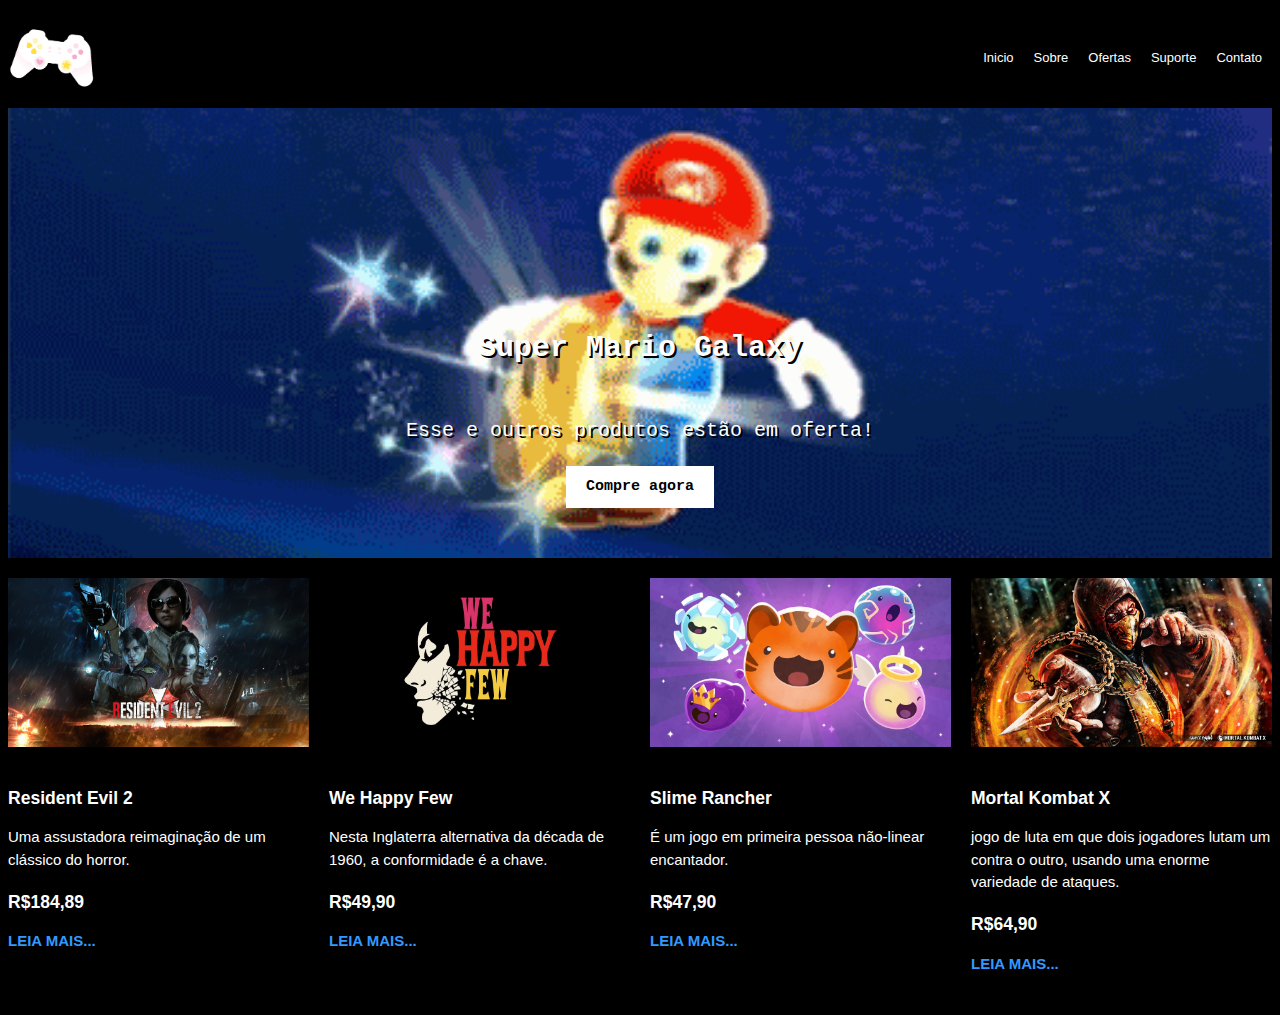
<file: site-jogo/index.html>
<html>
	<head>
	
		<title>Pagina Inicial - 4K GAMES</title>
		<meta charset="utf-8">
		<meta name="viewport" content="width=device-width, initial-scale=1">
		<link rel="stylesheet" type="text/css" href="style.css">	
		
	</head>
		
	<body>
	
		<!--menu principal-->
		<nav class="top-menu">
		  <img src="joystick.gif" alt="controle gif" class="logo">

		  <ul class="nav">
			<li><a href="index.html" target=_blank>Inicio</a></li>
			<li><a href="#">Sobre</a></li>
			<li><a href="#">Ofertas</a></li>
			<li><a href="#">Suporte</a></li>
			<li><a href="#">Contato</a></li>
		  </ul>

		</nav>

		<!--showcase ofertas -->
		<header class="showcase">
		  <h2 style="color:white;text-shadow:2px 2px black;">Super Mario Galaxy</h2> <!--img do showcase-->
		  
		  <p style="color:white;text-shadow:2px 2px black;">
			Esse e outros produtos estão em oferta!
		  </p>
		  
		  <a href="#" class="btn" style="background-color: white;"> <!--Botão de compra-->
			Compre agora 
		  </a>
		  
		</header>

		<!-- produtos -->
		<section class="produtos">
		
			<!--Resident evil 2-->
			  <div>
				<img src="rs2.jpeg" alt="capa jogo residente evil 2"> <!--img produto-->
				<h3><b>Resident Evil 2</b></h3> <!--nome produto-->
				<p>
				  Uma assustadora reimaginação de um clássico do horror. <!--descrição prod.-->
				</p>
				<h3><b>R$184,89</b></h3> <!--preço prod.-->
				<a href="RE2/index.html" target=_blank>Leia mais... <i class="fas fa-chevron-right"></i></a><!--link para pag prod.-->
			  </div>
			  
			 <!--We happy few-->
			  <div>
				<img src="whf.jpeg" alt="capa jogo we happy few" />
				<h3><b>We Happy Few</b></h3>
				<p>
				  Nesta Inglaterra alternativa da década de 1960, a conformidade é a chave.
				</p>
				<h3><b>R$49,90</b></h3>
				<a href="whf/index.html" target=_blank>Leia mais... <i class="fas fa-chevron-right"></i></a>
			  </div>
			  
			  <!--Slime rancher-->
			  <div>
				<img src="sl.jpeg" alt="capa do jogo slime rancher" />
				<h3><b>Slime Rancher</b></h3>
				<p>
				  É um jogo em primeira pessoa não-linear encantador.
				</p>
				<h3><b>R$47,90</b></h3>
				<a href="slime/index.html" target=_blank>Leia mais... <i class="fas fa-chevron-right"></i></a>
			  </div>
			  
			  <!--Mortal Kombat x-->
			  <div>
				<img src="mkx.jpeg" alt="capa do jogo mortal kombat X" />
				<h3><b>Mortal Kombat X</b></h3>
				<p>
				  jogo de luta em que dois jogadores lutam um contra o outro, usando uma enorme variedade de ataques.
				</p>
				<h3><b>R$64,90</b></h3>
				<a href="MK10/index.html" target=_blank>Leia mais... <i class="fas fa-chevron-right"></i></a>
			  </div>
			</section>

	</body>

</html>
</file>
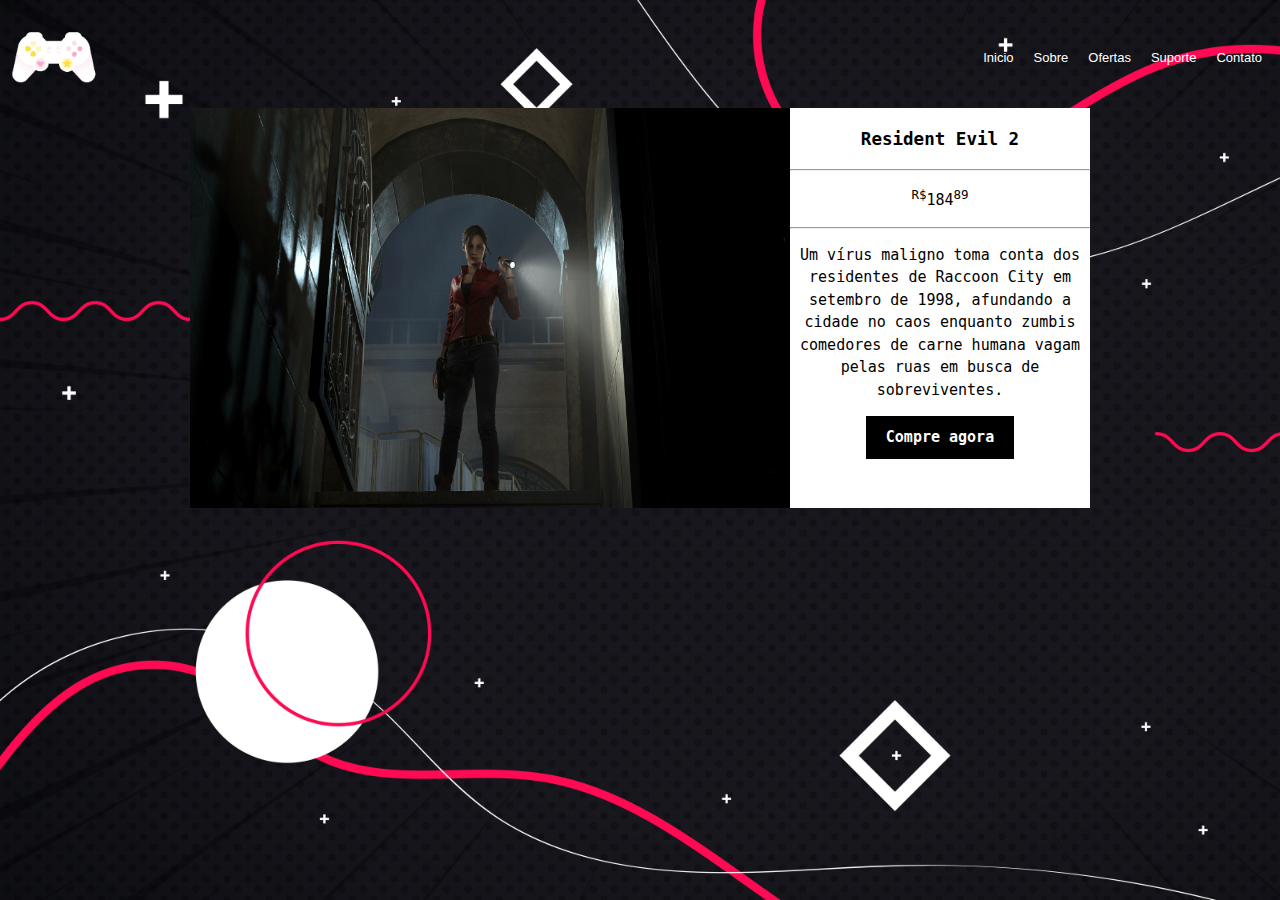
<file: site-jogo/RE2/index.html>
<html>

	<head>
	
	<title>Resident Evil 2 - 4K GAMES</title>
	<meta charset="utf-8">
	<meta name="viewport" content="width=device-width, initial-scale=1">
	<link rel="stylesheet" type="text/css" href="style.css">
	
	<style>
	.container {
			display: flex;
			justify-content: center;
	}
	#img-produto{
			width: 600px;
			height: 400px;
	}
	.legenda {
			font-size: 14pt
	}
	  </style>
	  
	</head>
   
  <body>
  
  <!--  menu -->
		<nav class="top-menu">
		  <img src="joystick.gif" alt="controle gif" class="logo"/>

		  <ul class="nav">
			<li><a href="#">Inicio</a></li>
			<li><a href="#">Sobre</a></li>
			<li><a href="#">Ofertas</a></li>
			<li><a href="#">Suporte</a></li>
			<li><a href="#">Contato</a></li>
		  </ul>

		</nav>
		
      <div class='container'> 
      
          <div class='jogo'>
          
              <img src="rs2.jpeg" id="img-produto"/>
              
			</div>
		          
              <div class="descricao">
				  <h3>Resident Evil 2</h3>
		
				  <hr/>
					<p><sup>R$</sup>184<sup>89</sup></p>
					<hr/>
					<p>Um vírus maligno toma conta dos residentes de Raccoon City em setembro de 1998, afundando a cidade no caos enquanto zumbis comedores de carne humana vagam pelas ruas em busca de sobreviventes.</p>
					<a href="#" class="btn" style="background-color: black;">
						Compre agora 
					</a>
			  </div>
			</div>
		</div>
		
  </body>

</html>
</file>
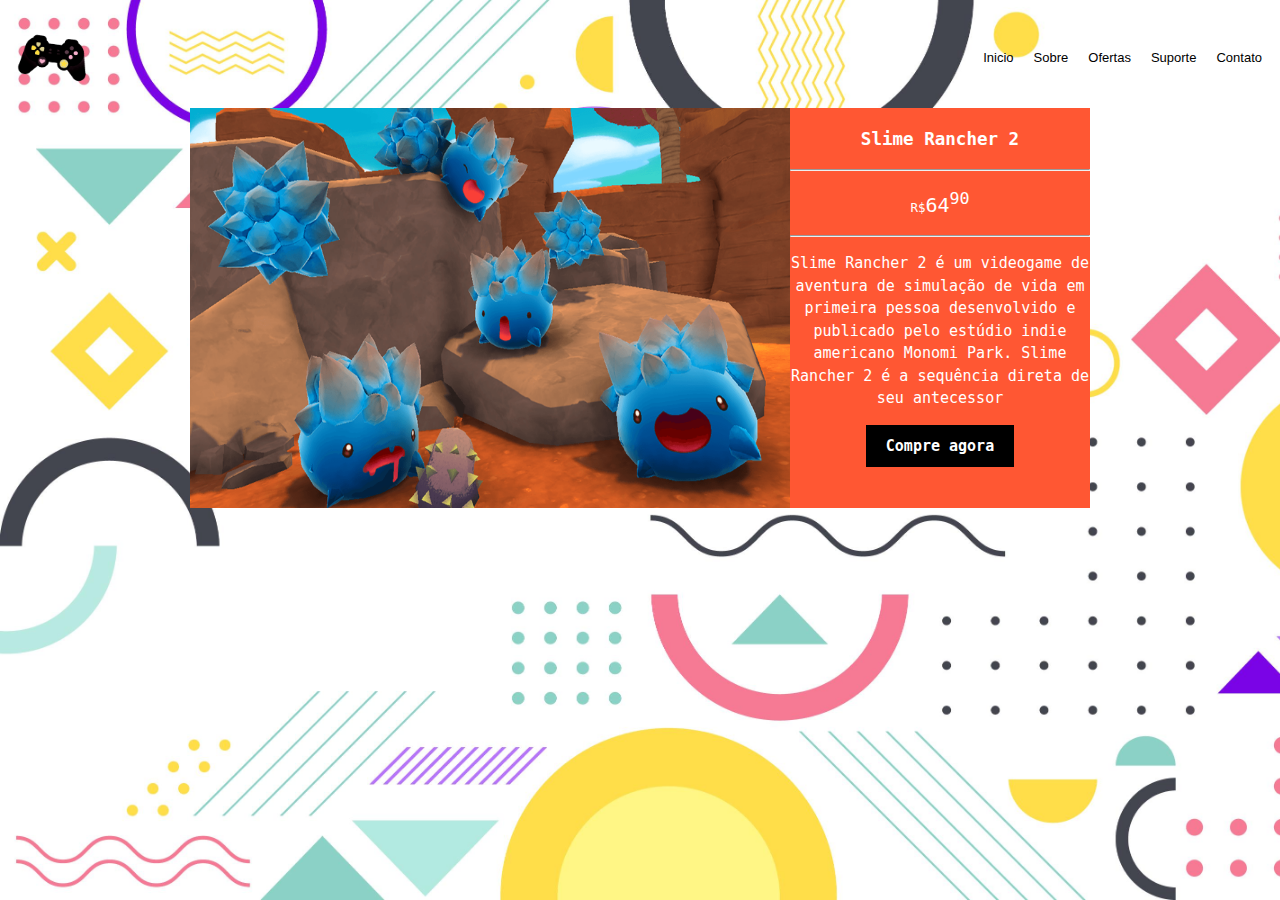
<file: site-jogo/slime/index.html>
<head>
	
	<title> Slime Rancher - 4K GAMES</title>
	<meta charset="utf-8">
	<meta name="viewport" content="width=device-width, initial-scale=1">
	<link rel="stylesheet" type="text/css" href="style.css">
	
	<style>
	.container {
			display: flex;
			justify-content: center;
	}
	#img-produto{
			width: 600px;
			height: 400px;
	}
	.legenda {
			font-size: 14pt
	}
	  </style>
	  
	</head>

  <body>
  <!--menu -->
		<nav class="top-menu">
		  <img src="JoystickBlack.png" alt="controle gif" class="logo">

		  <ul class="nav">
			<li><a href="#"style="text-shadow: 10px;">Inicio</a></li>
			<li><a href="#">Sobre</a></li>
			<li><a href="#">Ofertas</a></li>
			<li><a href="#">Suporte</a></li>
			<li><a href="#">Contato</a></li>
		  </ul>

		</nav>
		
      <div class='container'> 
      
          <div class='jogo'>
          
              <img src="sl.png" id="img-produto"/>
              
			</div>
		          
              <div class="descricao">
				  <h3 style="color:white">Slime Rancher 2</h3>
		
				  <hr/>
					<p><sup style="color:white">R$</sup><sup style="color:white;font-size:20px;">64<sup style="color:white">90</sup></p>
					<hr/>
					<p style="color:white">Slime Rancher 2 é um videogame de aventura de simulação de vida em primeira pessoa desenvolvido e publicado pelo estúdio indie americano Monomi Park. Slime Rancher 2 é a sequência direta de seu antecessor</p>
					<a href="#" class="btn" style="background-color: black;">
						Compre agora 
					</a>
			  </div>
			</div>
		
  </body>
</file>
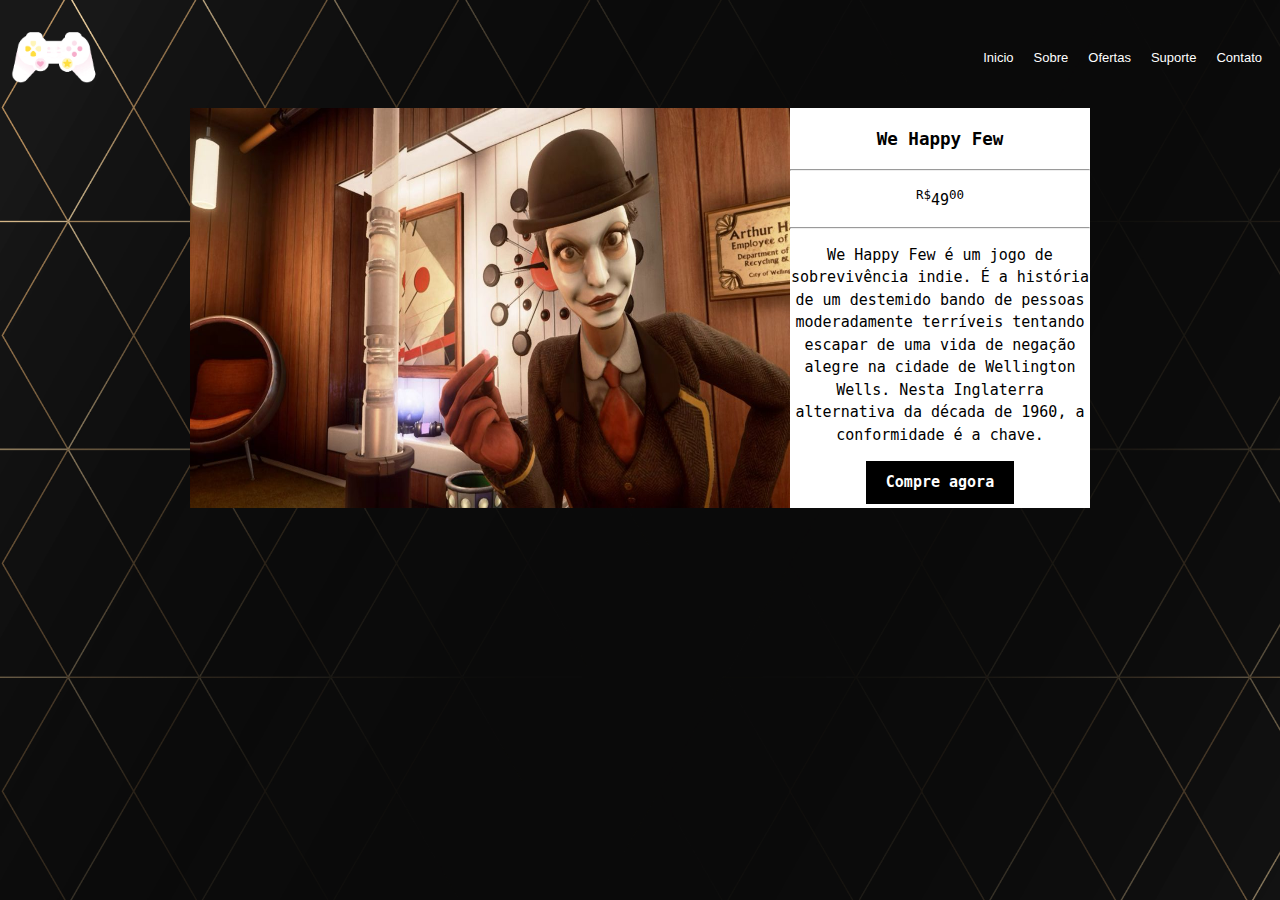
<file: site-jogo/whf/index.html>
<html>

	<head>
	
	<title> We Happy Few - 4K GAMES</title>
	<meta charset="utf-8">
	<meta name="viewport" content="width=device-width, initial-scale=1">
	<link rel="stylesheet" type="text/css" href="style.css">
	
	<style>
	.container {
			display: flex;
			justify-content: center;
	}
	#img-produto{
			width: 600px;
			height: 400px;
	}
	.legenda {
			font-size: 14pt
	}
	  </style>
	  
	</head>

  <body>
  <!--menu -->
		<nav class="top-menu">
		  <img src="joystick.gif" alt="controle gif" class="logo">

		  <ul class="nav">
			<li><a href="#">Inicio</a></li>
			<li><a href="#">Sobre</a></li>
			<li><a href="#">Ofertas</a></li>
			<li><a href="#">Suporte</a></li>
			<li><a href="#">Contato</a></li>
		  </ul>

		</nav>
		
      <div class='container'> 
      
          <div class='jogo'>
          
              <img src="whf.jpeg" id="img-produto"/>
              
			</div>
		          
              <div class="descricao">
				  <h3>We Happy Few</h3>
		
				  <hr/>
					<p><sup>R$</sup>49<sup>00</sup></p>
					<hr/>
					<p>We Happy Few é um jogo de sobrevivência indie. É a história de um destemido bando de pessoas moderadamente terríveis tentando escapar de uma vida de negação alegre na cidade de Wellington Wells. Nesta Inglaterra alternativa da década de 1960, a conformidade é a chave.</p>
					<a href="#" class="btn" style="background-color: black;">
						Compre agora 
					</a>
			  </div>
			</div>
		
  </body>

</html>
</file>
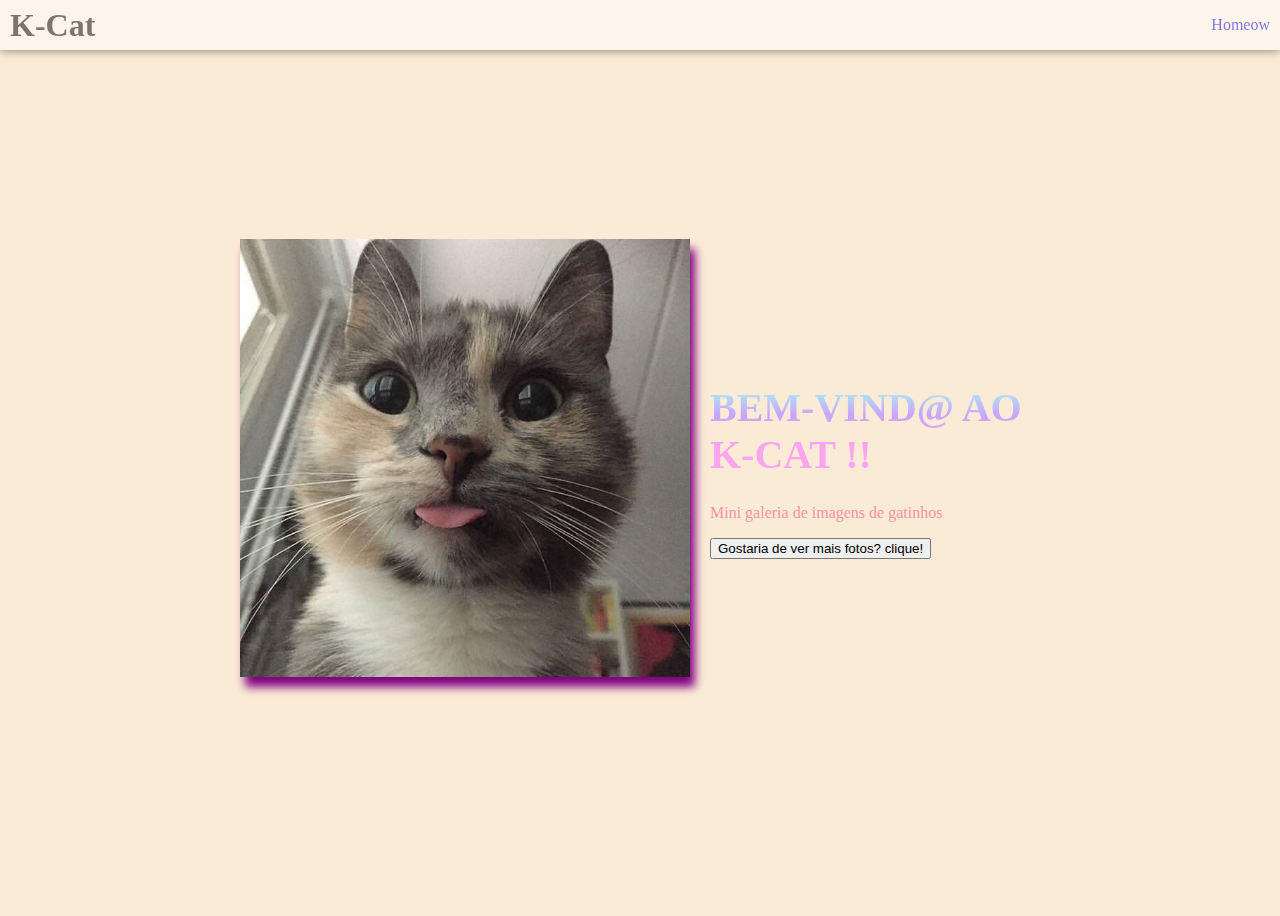
<file: site-gatinho/1pag.html>
<html>

<head>
    <meta charset="UTF-8">    
    <link rel="stylesheet" type="text/css" href="1pag.css">    
    <title> K-cat</title>
</head>

<!--MENU topo--------------------------------------------------->

<body>

    <div class="topo">

    <div class="menu-titulo">
        <h1> K-Cat </h1>
    </div>

    <div class="menu-links">
        <a href="1pag.html">Homeow</a>
         
        
    </div>

</div>




<!-------CONTAINER COM IMAGEM, TEXTO E BOTÃO DE REDIRECIONAMENTO------------------------------->




  <div class="container">

    <div class="infos">

      <div class="img">
        <img src="img7.jpg" alt="bleep" width="450">
      </div>

      <div class="texto">
        <h1>Bem-vind@ ao K-cat !!</h1>
        <p>Mini galeria de imagens de gatinhos</p>

        <button onclick="redirecionar()">Gostaria de ver mais fotos? clique!</button>

        <script>
          function redirecionar() {
            window.location.href = "2pag.html";
          }
        </script>
    </div>

    </div>

  </div>



  

</body>

</html>
</file>
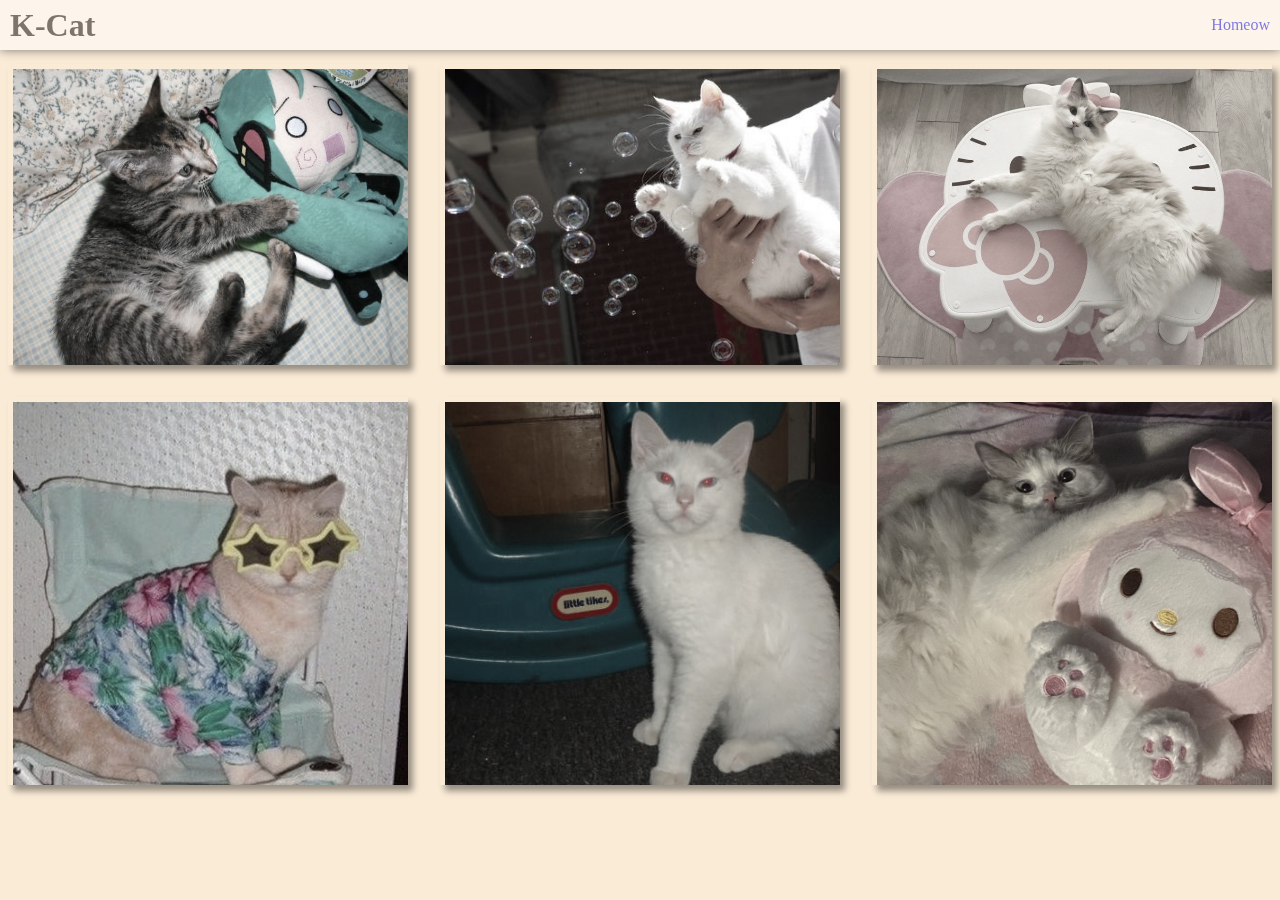
<file: site-gatinho/2pag.html>
<html>

<head>
    <meta charset="UTF-8">    
    <link rel="stylesheet" type="text/css" href="2pag.css">    
    <title> K-cat</title>
</head>


<!--MENU COMEÇO--------------------------------------------------->
<body>

    <div class="topo">

    <div class="menu-titulo">
        <h1> K-Cat </h1>
    </div>

    <div class="menu-links">
        <a href="1pag.html">Homeow</a>
         
        
    </div>

</div>


<!---GALERIA DE IMAGENS---------------------------------------------------->


<div class="galeria">

    <div class="galeria-item">
        <img class="img" src="img1.jpg" alt="Gato com Hatsune Miku">
    </div>

    <div class="galeria-item">
        <img class="img" src="img2.jpg" alt="Gato brincando com bolhas de sabão">
    </div>

    <div class="galeria-item">
        <img class="img" src="img3.jpg" alt="Gato deitado em um tapete da Hello Kitty">
    </div>

    <div class="galeria-item">
        <img class="img" src="img4.jpg" alt="gato de oculos">
    </div>

    <div class="galeria-item">
        <img class="img" src="img5.jpg" alt="gato vintage">
    </div>

    <div class="galeria-item">
        <img class="img" src="img6.jpg" alt="gato + plushie">
    </div>

    

</div>
    


</body>


</html>
</file>
<file: site-jogo/style.css>
body {
  font-family: Tahoma, Geneva, Verdana, sans-serif;
  background: black;
  color: #000;
  font-size: 15px;
  line-height: 1.5;
}

/*cor do texto e tira sublinhado*/
a {
  color: white;
  text-decoration: none;
}

/*tira bolinhas da lista dos links*/
ul {
  list-style: none;
}

/* menu topo */
.top-menu {
  display: flex;
  align-items: center;
  justify-content: space-between;
  height: 60px;
  padding: 20px 0;
  font-size: 13px;
}

/*tamanho logo*/
.top-menu .logo {
  width: 90px;
}
/*texto lado a lado*/
.top-menu ul {
  display: flex;
}
/*espaço texto*/
.top-menu ul li {
  padding: 0 10px;
}

/*sublinha link*/
.top-menu ul li a:hover {
  border-bottom: 2px solid white;
}


/*botao compre agora*/
.btn {
  cursor: pointer;
  display: inline-block;
  border: 0;
  font-weight: bold;
  padding: 10px 20px;
  background: #262626;
  color: black;
  font-size: 15px;;
}

.btn:hover {
  opacity: 0.9;
}

/* Showcase */
.showcase {
  width: 100%;
  height: 400px;
 
background: url('marioo.gif') no-repeat center center/cover;
font-family:monospace;
font-size:20px;
  display: flex;
  flex-direction: column;
  align-items: center;
  text-align: center;
  justify-content: flex-end;
  padding-bottom: 50px;
  margin-bottom: 20px;
}



.produtos {
	color:white;
  display: grid;
  grid-template-columns: repeat(4, 1fr);
  grid-gap: 20px;
  margin-bottom: 40px;
}

.produtos img {
  width: 100%;
  margin-bottom: 20px;
}

.produtos h3 {
  margin-bottom: 5px;
}

.produtos a {
  display: inline-block;
  padding-top: 10px;
  color: #3399ff;
  text-transform: uppercase;
  font-weight: bold;
}
</file>
<file: site-jogo/RE2/style.css>
body {
  font-family: Tahoma, Geneva, Verdana, sans-serif;
  background: black;
  color: #000;
  font-size: 15px;
  line-height: 1.5;
}

a {
  color: white;
  text-decoration: none;
}

ul {
  list-style: none;
}

/* menu topo */
.top-menu {
  display: flex;
  align-items: center;
  justify-content: space-between;
  height: 60px;
  padding: 20px 0;
  font-size: 13px;
}

.top-menu .logo {
  width: 90px;
}
/*texto lado a lado*/
.top-menu ul {
  display: flex;
}
/*espaço texto*/
.top-menu ul li {
  padding: 0 10px;
}

/*sublinha link*/
.top-menu ul li a:hover {
  border-bottom: 2px solid white;
}

.descricao{
	background-color: white;
	width:300px;
	text-align:center;
	font-family: monospace;
}

/*botao compre agora*/
.btn {
  cursor: pointer;
  display: inline-block;
  border: 0;
  font-weight: bold;
  padding: 10px 20px;
  background: #ffffff;
  color: white;
  font-size: 15px;;
}

.btn:hover {
  opacity: 0.9;
}
.container {
			display: flex;
			justify-content: center;
	}
	#img-produto{
			width: 500px;
			height: 281px;
	}
	.legenda {
			font-size: 14pt
	}
	body {
	   background-image: url(BACKGROUND.jpg);
       background-size: cover;	   
	}
</file>
<file: site-jogo/slime/style.css>
body {
  font-family: Tahoma, Geneva, Verdana, sans-serif;
  background: white;
  color: #000;
  font-size: 15px;
  line-height: 1.5;
}

a {
  color: black;
  text-decoration: none;
}

ul {
  list-style: none;
}

/* menu topo */
.top-menu {
  display: flex;
  align-items: center;
  justify-content: space-between;
  height: 60px;
  padding: 20px 0;
  font-size: 13px;
}

.top-menu .logo {
  width: 90px;
}
/*texto lado a lado*/
.top-menu ul {
  display: flex;
}
/*espaço texto*/
.top-menu ul li {
  padding: 0 10px;
}

/*sublinha link*/
.top-menu ul li a:hover {
  border-bottom: 2px solid white;
}

.descricao{
	background-color: #FF5733;
	width:300px;
	text-align:center;
	font-family: monospace;
}

/*botao compre agora*/
.btn {
  cursor: pointer;
  display: inline-block;
  border: 0;
  font-weight: bold;
  padding: 10px 20px;
  background: #262626;
  color: white;
  font-size: 15px;;
}

.btn:hover {
  opacity: 0.9;
}
 body {
	background-image: url(BACKGROUND.jpg);
    background-size: cover;
    transform: rotate(0deg);	
 }
</file>
<file: site-jogo/whf/style.css>
body {
  font-family: Tahoma, Geneva, Verdana, sans-serif;
  background: black;
  color: #000;
  font-size: 15px;
  line-height: 1.5;
  background-image: url(background.jpg);
  background-size: cover;
}

a {
  color: white;
  text-decoration: none;
}

ul {
  list-style: none;
}

/* menu topo */
.top-menu {
  display: flex;
  align-items: center;
  justify-content: space-between;
  height: 60px;
  padding: 20px 0;
  font-size: 13px;
}

.top-menu .logo {
  width: 90px;
}
/*texto lado a lado*/
.top-menu ul {
  display: flex;
}
/*espaço texto*/
.top-menu ul li {
  padding: 0 10px;
}

/*sublinha link*/
.top-menu ul li a:hover {
  border-bottom: 2px solid white;
}

.descricao{
	background-color: white;
	width:300px;
	text-align:center;
	font-family: monospace;
}

/*botao compre agora*/
.btn {
  cursor: pointer;
  display: inline-block;
  border: 0;
  font-weight: bold;
  padding: 10px 20px;
  background: #262626;
  color: white;
  font-size: 15px;;
}

.btn:hover {
  opacity: 0.9;
}
</file>
<file: site-gatinho/1pag.css>
body{
  background-color: #FAEBD7;
}

/********MENU TOPO****************************************************/
.topo{
  
  width: 100%;
  height: 50px;
  background-color: #ffffff; 
  opacity: 0.5; 
  box-shadow: 0 0 10px rgba(0, 0, 0, 1);
  display: flex;
  justify-content: space-between;
  align-items: center;

  /*Meu navegador estava dando erro na posição da pagina, então precisei colocar esses codigos.*/
  position: fixed;
  top: 0;
  left: 0;
  z-index: 999; 
}

.menu-titulo {
  margin-left: 10px;
}

.menu-links {
  margin-right: 10px;
}

.menu-links a {
  margin-left: 10px;
  text-decoration: none;
}


/********CONTAINER COM IMAGEM, TEXTO E BOTÃO DE REDIRECIONAMENTO****************************************************/

.container {
  display: flex;
  justify-content: center;
  align-items: center;
  height: 100vh;

}

.infos {
  display: flex;
  align-items: center;
  max-width: 800px;
  padding: 20px;


}

.img {
  flex: 1;
  text-align: right;
  margin-right: 20px;
  border-radius: 10px;
  filter: drop-shadow(5px 10px 5px purple);

}

.texto {
  flex: 1;
  color: rgb(255, 145, 164);
}

.texto h1{
  font-size: 40px;
  font-weight: 800;
  background: -webkit-linear-gradient(#a4fcf3,#c9a4fc,#fca4f0,#fca4f0);
  -webkit-background-clip: text;
  -webkit-text-fill-color: transparent;
  text-transform: uppercase;
}

*{cursor: url(http://www.rw-designer.com/cursor-view/82128.png), auto !important;} /*
</file>
<file: site-gatinho/2pag.css>
body{
    background-color: #FAEBD7;
}

/********MENU TOPO****************************************************/
.topo{
  
    width: 100%;
    height: 50px;
    background-color: #ffffff; 
    opacity: 0.5; 
    box-shadow: 0 0 10px rgba(0, 0, 0, 1);
    display: flex;
    justify-content: space-between;
    align-items: center;
  
    /*Meu navegador estava dando erro na posição da pagina, então precisei colocar esses codigos.*/
    position: fixed;
    top: 0;
    left: 0;
    z-index: 999; 
  }
  
  .menu-titulo {
    margin-left: 10px;
  }
  
  .menu-links {
    margin-right: 10px;
  }
  
  .menu-links a {
    margin-left: 10px;
    text-decoration: none;
  }
  


/****GALERIA DE IMAGENS *****************************************/



.galeria {
	display: flex;
	flex-wrap: wrap;
	margin: 3rem -1rem;
}

.galeria-item {
	flex: 1 0 24rem;
	margin: 1rem;
	box-shadow: 0.3rem 0.4rem 0.4rem rgba(0, 0, 0, 0.4);
	overflow: hidden;
}

.img {
	display: block;
	width: 100%;
	height: 100%;
	object-fit: cover;
	transition: transform 400ms ease-out;
    padding: 5px;
    transition: transform .2s;
    filter: saturate(40%);
}

.img:hover {
	transform: scale(120%);
    filter: saturate(100%);
}

*{cursor: url(http://www.rw-designer.com/cursor-view/82128.png), auto !important;} /*
</file>
